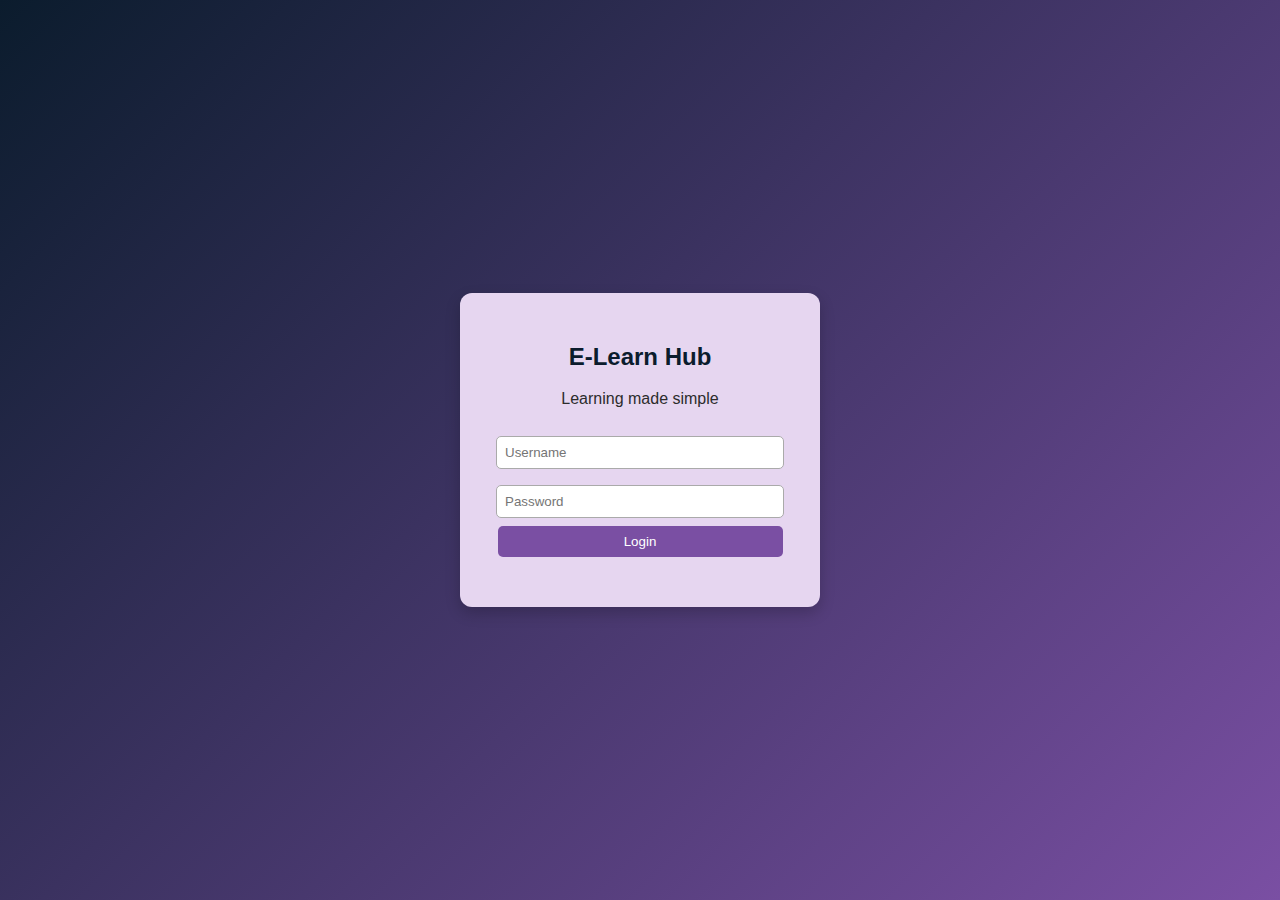
<file: index.html>
<!DOCTYPE html>
<html lang="en">
<head>
<meta charset="UTF-8">
<title>E-Learn Hub | Home</title>
<link rel="stylesheet" href="style.css">
<script>
  if (!localStorage.getItem("loggedIn")) {
    window.location.href = "login.html";
  }
</script>
</head>
<body>

<header>
  <h1>E-Learn Hub</h1>
  <nav>
    <a href="index.html">Home</a>
    <a href="courses.html">Courses</a>
    <a href="about.html">About</a>
    <a href="contact.html">Contact</a>
    <a href="#" onclick="logout()">Logout</a>
  </nav>
</header>

<section>
  <div class="home-content">
    <div class="home-text">
      <h2>Welcome to E-Learn Hub</h2>
      <p>
        E-Learn Hub is a modern online learning platform designed to make education
        accessible, flexible, and engaging. Learn new skills, enhance your career,
        and explore your interests at your own pace.
      </p>
    </div>
  </div>
</section>

<footer>
  <p>&copy; 2025 E-Learn Hub. All rights reserved.</p>
</footer>

<script>
function logout() {
  localStorage.removeItem("loggedIn");
  window.location.href = "login.html";
}
</script>

</body>
</html>
</file>
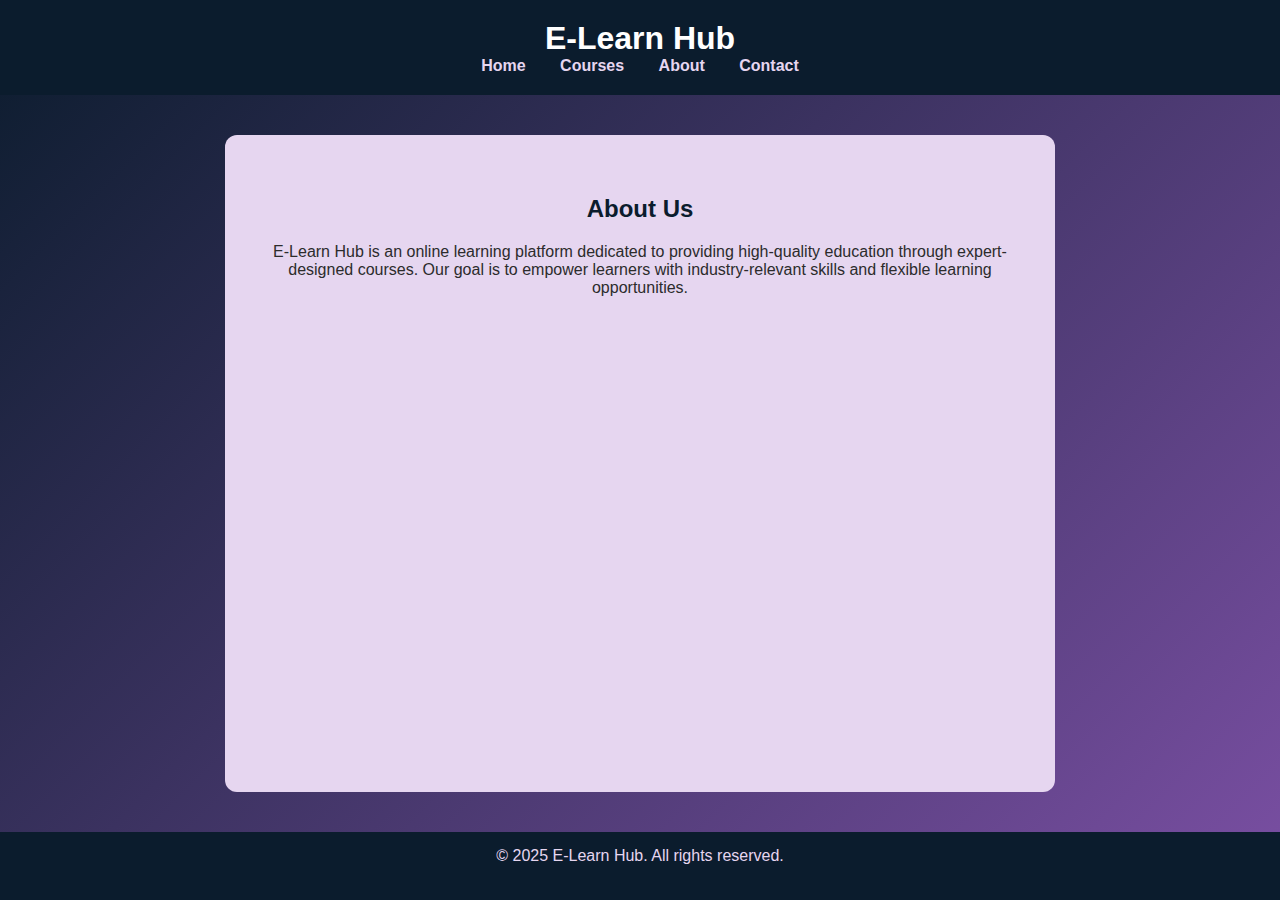
<file: about.html>
<!DOCTYPE html>
<html lang="en">
<head>
<meta charset="UTF-8">
<title>E-Learn Hub | About</title>
<link rel="stylesheet" href="style.css">
</head>
<body>

<header>
  <h1>E-Learn Hub</h1>
  <nav>
    <a href="index.html">Home</a>
    <a href="courses.html">Courses</a>
    <a href="about.html">About</a>
    <a href="contact.html">Contact</a>
  </nav>
</header>

<section>
  <h2>About Us</h2>
  <p>
    E-Learn Hub is an online learning platform dedicated to providing high-quality
    education through expert-designed courses. Our goal is to empower learners
    with industry-relevant skills and flexible learning opportunities.
  </p>
</section>

<footer>
  <p>&copy; 2025 E-Learn Hub. All rights reserved.</p>
</footer>

</body>
</html>
</file>
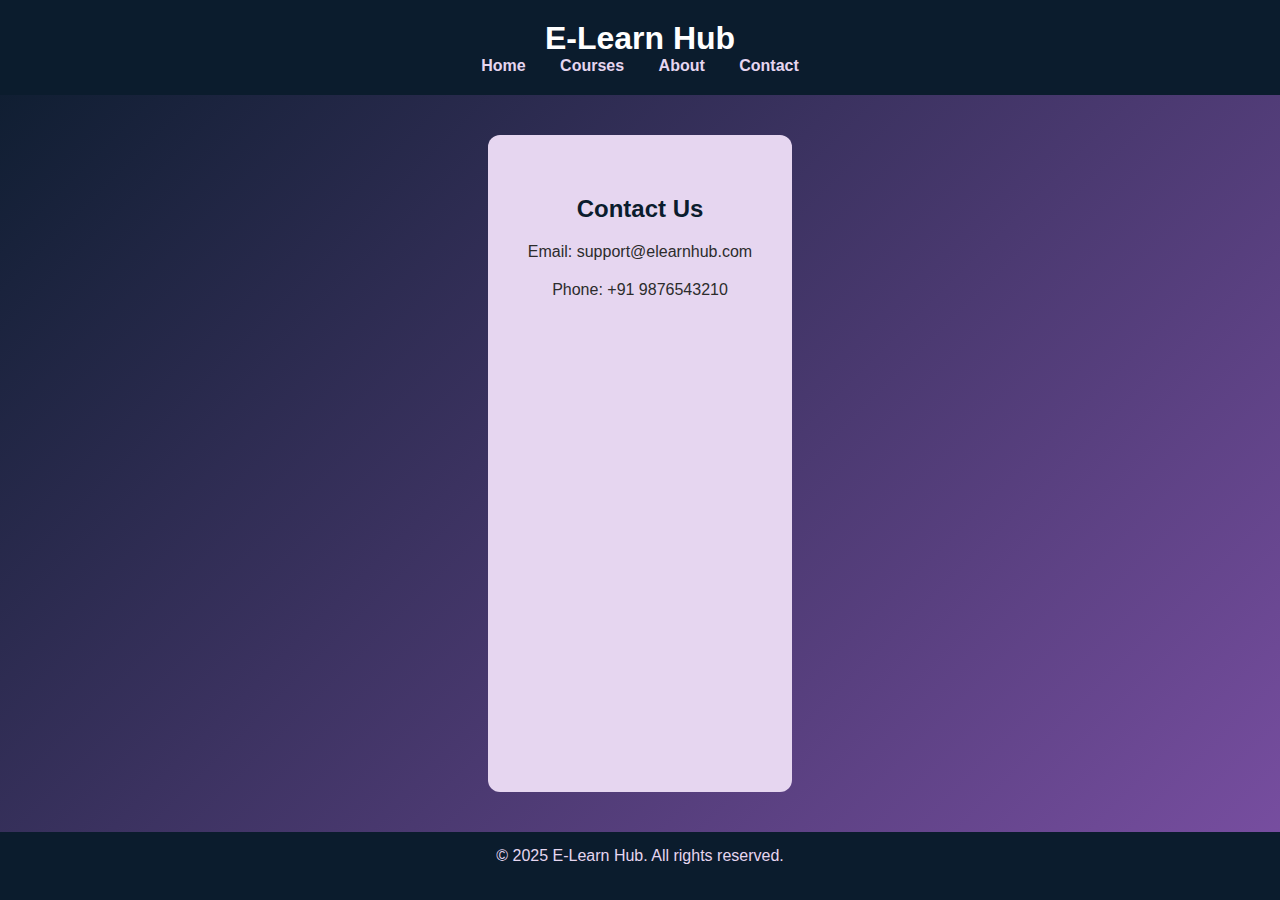
<file: contact.html>
<!DOCTYPE html>
<html lang="en">
<head>
<meta charset="UTF-8">
<title>E-Learn Hub | Contact</title>
<link rel="stylesheet" href="style.css">
</head>
<body>

<header>
  <h1>E-Learn Hub</h1>
  <nav>
    <a href="index.html">Home</a>
    <a href="courses.html">Courses</a>
    <a href="about.html">About</a>
    <a href="contact.html">Contact</a>
  </nav>
</header>

<section>
  <h2>Contact Us</h2>
  <p>Email: support@elearnhub.com</p>
  <p>Phone: +91 9876543210</p>
</section>

<footer>
  <p>&copy; 2025 E-Learn Hub. All rights reserved.</p>
</footer>

</body>
</html>
</file>
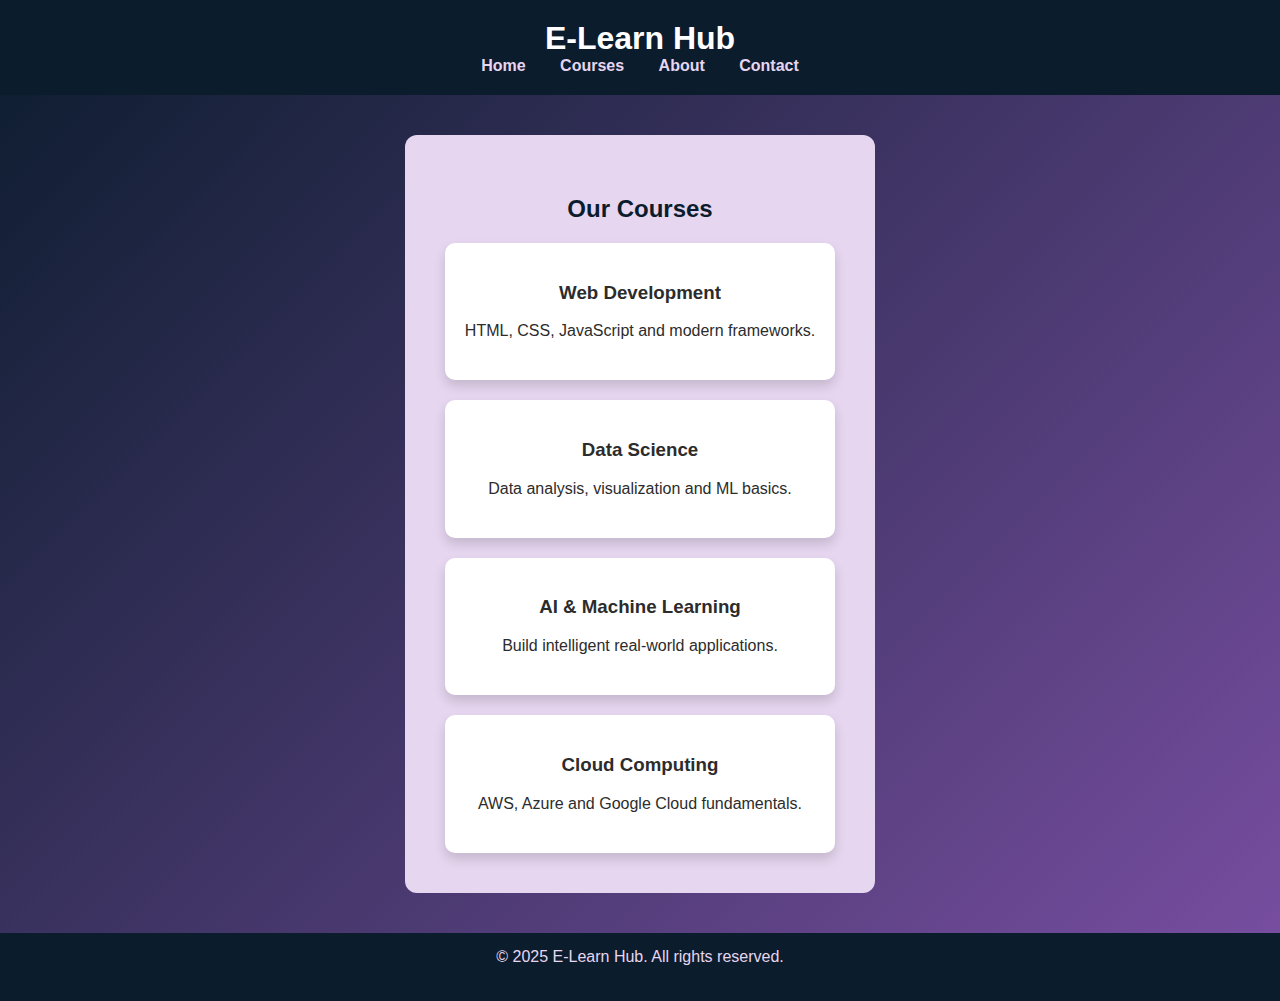
<file: courses.html>
<!DOCTYPE html>
<html lang="en">
<head>
<meta charset="UTF-8">
<title>E-Learn Hub | Courses</title>
<link rel="stylesheet" href="style.css">
</head>
<body>

<header>
  <h1>E-Learn Hub</h1>
  <nav>
    <a href="index.html">Home</a>
    <a href="courses.html">Courses</a>
    <a href="about.html">About</a>
    <a href="contact.html">Contact</a>
  </nav>
</header>

<section>
  <h2>Our Courses</h2>
  <div class="course-list">
    <div class="course">
      <h3>Web Development</h3>
      <p>HTML, CSS, JavaScript and modern frameworks.</p>
    </div>
    <div class="course">
      <h3>Data Science</h3>
      <p>Data analysis, visualization and ML basics.</p>
    </div>
    <div class="course">
      <h3>AI & Machine Learning</h3>
      <p>Build intelligent real-world applications.</p>
    </div>
    <div class="course">
      <h3>Cloud Computing</h3>
      <p>AWS, Azure and Google Cloud fundamentals.</p>
    </div>
  </div>
</section>

<footer>
  <p>&copy; 2025 E-Learn Hub. All rights reserved.</p>
</footer>

</body>
</html>
</file>
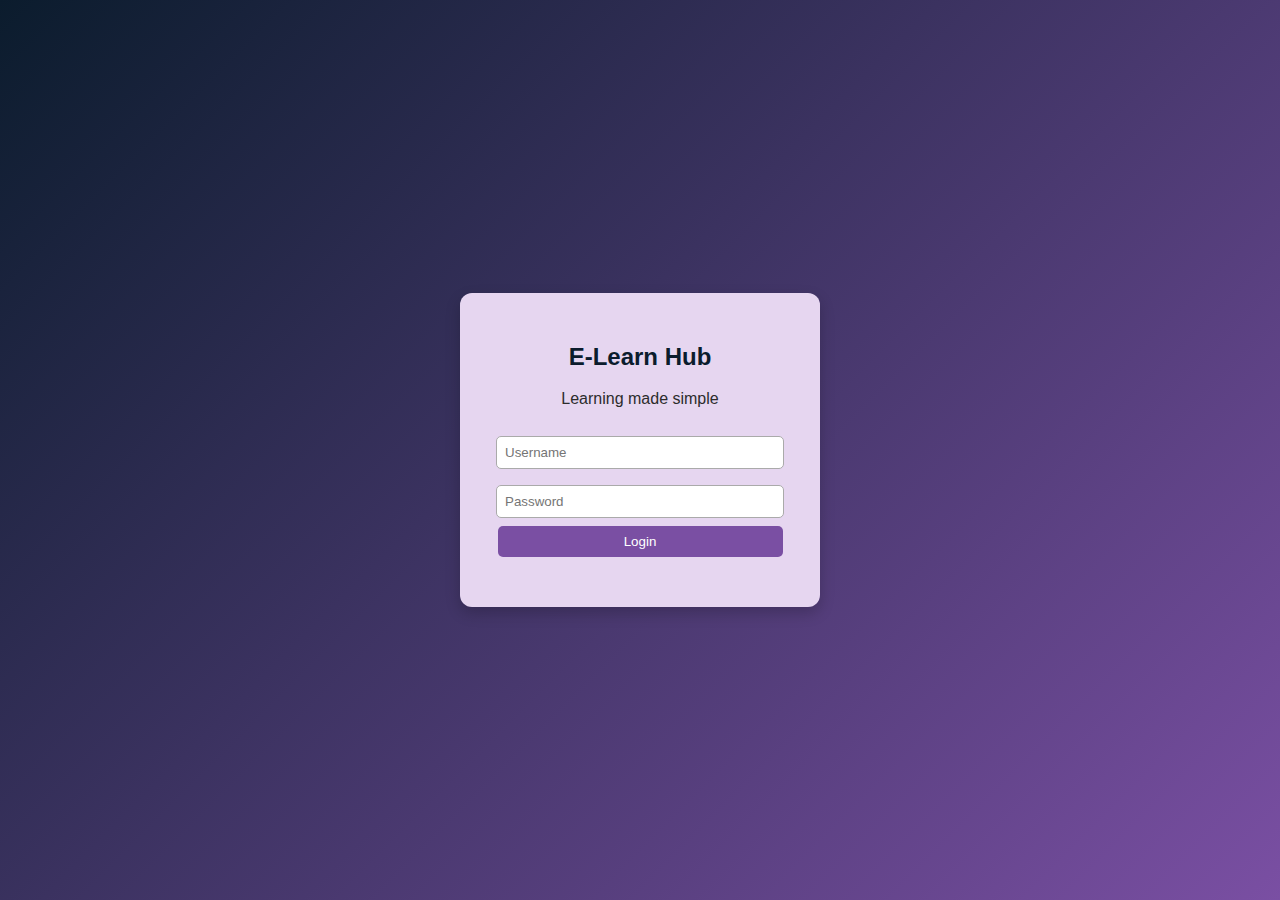
<file: login.html>
<!DOCTYPE html>
<html lang="en">
<head>
  <meta charset="UTF-8">
  <title>E-Learn Hub | Login</title>
  <link rel="stylesheet" href="style.css">
</head>
<body class="login-body">

<div class="login-box">
  <h2>E-Learn Hub</h2>
  <p>Learning made simple</p>

  <input id="username" placeholder="Username">
  <input id="password" type="password" placeholder="Password">

  <button onclick="login()">Login</button>
  <p id="error"></p>
</div>

<script>
  function login() {
    const u = document.getElementById("username").value;
    const p = document.getElementById("password").value;

    if (u === "admin" && p === "admin123") {
      localStorage.setItem("loggedIn", "true");
      window.location.href = "index.html";
    } else {
      document.getElementById("error").innerText =
        "Invalid username or password";
    }
  }
</script>

</body>
</html>
</file>
<file: style.css>
/* ===== GLOBAL ===== */
body {
  margin: 0;
  font-family: "Segoe UI", Arial, sans-serif;
  background: linear-gradient(135deg, #0b1c2d, #7a4fa3);
  color: #2c2c2c;

  /* Footer at bottom */
  min-height: 100vh;
  display: flex;
  flex-direction: column;
}

/* ===== HEADER ===== */
header {
  background-color: #0b1c2d; /* Navy Blue */
  color: white;
  padding: 20px;
  text-align: center;
}

header h1 {
  margin: 0;
}

nav a {
  color: #e6d6f0; /* Light Plum */
  margin: 0 15px;
  text-decoration: none;
  font-weight: bold;
}

nav a:hover {
  color: white;
  text-decoration: underline;
}

/* ===== CONTENT ===== */
section {
  flex: 1;
  background: #e6d6f0; /* Light Plum */
  margin: 40px auto;
  padding: 40px;
  max-width: 1000px;
  border-radius: 12px;
  text-align: center;
}

h2 {
  color: #0b1c2d;
}

p {
  max-width: 750px;
  margin: 0 auto 20px;
}

/* ===== COURSES ===== */
.course-list {
  display: grid;
  grid-template-columns: repeat(auto-fit, minmax(220px, 1fr));
  gap: 20px;
}

.course {
  background: white;
  padding: 20px;
  border-radius: 10px;
  box-shadow: 0 6px 12px rgba(0,0,0,0.15);
  transition: transform 0.3s;
}

.course:hover {
  transform: translateY(-6px);
}

/* ===== FOOTER ===== */
footer {
  background-color: #0b1c2d;
  color: #e6d6f0;
  text-align: center;
  padding: 15px;
}

/* ===== LOGIN PAGE ===== */
.login-body {
  display: flex;
  justify-content: center;
  align-items: center;
  height: 100vh;
}

.login-box {
  background: #e6d6f0;
  padding: 30px;
  width: 300px;
  border-radius: 12px;
  text-align: center;
  box-shadow: 0 6px 15px rgba(0,0,0,0.2);
}

.login-box h2 {
  color: #0b1c2d;
}

.login-box input {
  width: 90%;
  padding: 8px;
  margin: 8px 0;
  border-radius: 5px;
  border: 1px solid #aaa;
}

.login-box button {
  width: 95%;
  padding: 8px;
  background: #7a4fa3; /* Plum */
  color: white;
  border: none;
  cursor: pointer;
  border-radius: 5px;
}

.login-box button:hover {
  background: #643a8c;
}

#error {
  color: red;
  font-size: 13px;
}
</file>
